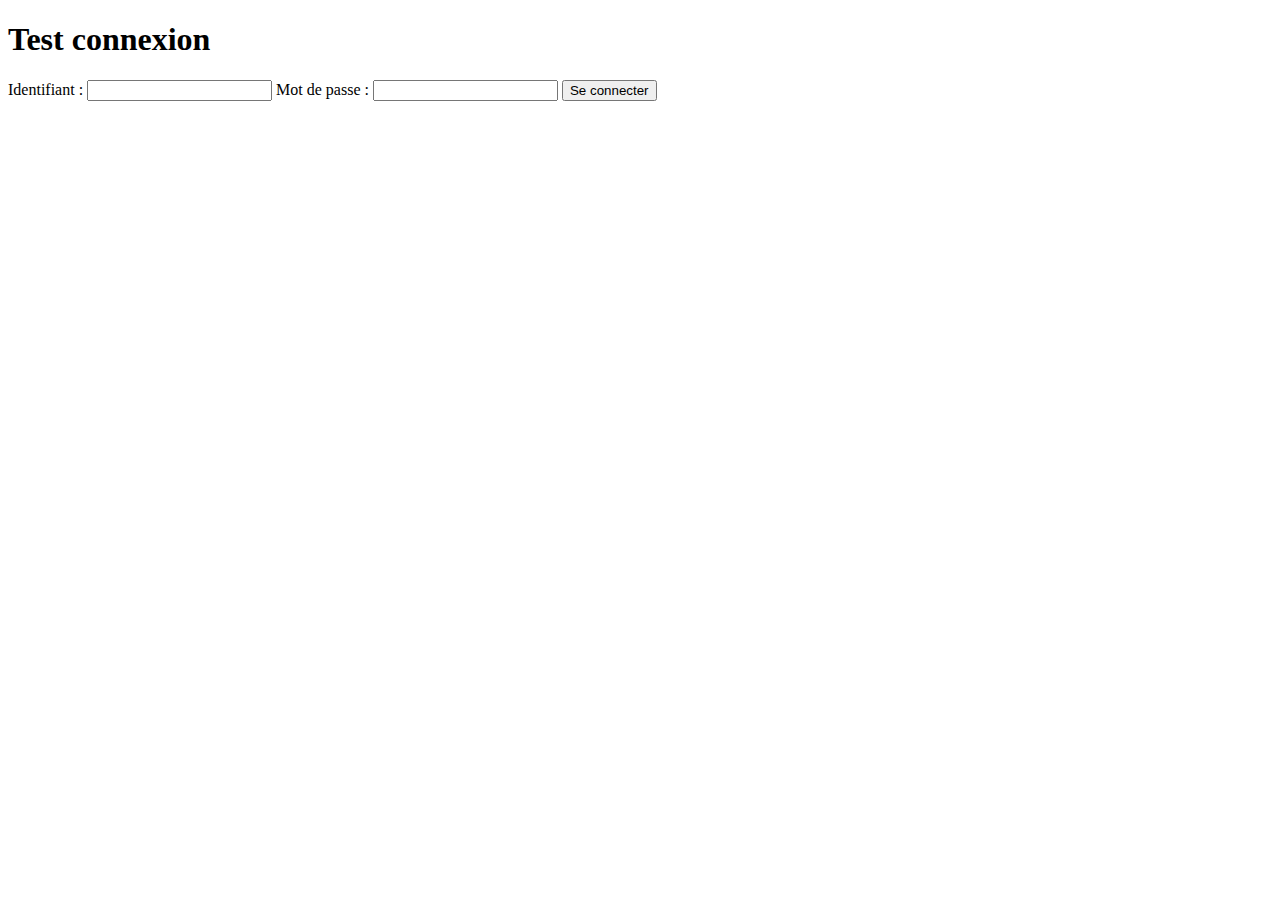
<file: test-login.html>
<!DOCTYPE html>
<html lang="fr">
<head>
    <meta charset="UTF-8">
    <title>Test Login</title>
</head>

<body>

<h1>Test connexion</h1>

<form id="form">
    <label for="login">Identifiant :</label>
    <input type="text" id="login" required>

    <label for="password">Mot de passe :</label>
    <input type="password" id="password" required>

    <button type="submit">Se connecter</button>
</form>

<script>
    document.getElementById("form").addEventListener("submit", function(e) {
        e.preventDefault(); // Empêche le rechargement

        const login = document.getElementById("login").value;
        const mdp = document.getElementById("password").value;

        console.log("login =", login);
        console.log("mdp =", mdp);

        if (login === "admin" && mdp === "1234") {
            alert("Identifiants corrects");
            localStorage.setItem("isLogged", "true");
            window.location.href = "dashboard.html";
        } else {
            alert("Identifiants incorrects");
        }
    });
</script>

</body>
</html>
</file>
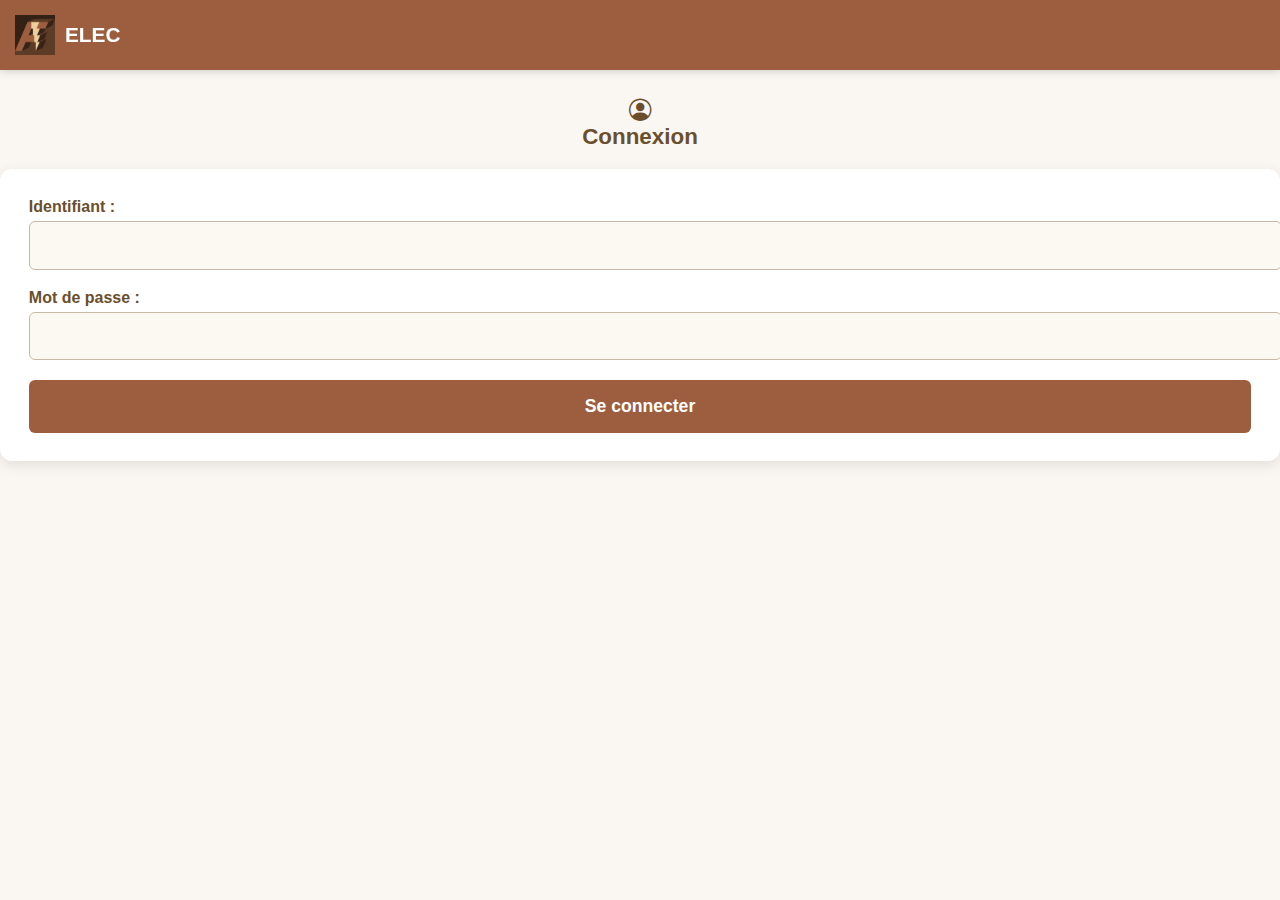
<file: appMobil/dashboardAppliMobil.html>
<!DOCTYPE html>
<html lang="fr">
<head>
    <meta charset="UTF-8">
    <title>Tableau de bord - AF.ELEC</title>

    <meta name="viewport" content="width=device-width, initial-scale=1.0">

    <!-- Style mobile -->
    <link rel="stylesheet" href="styleAppliMobil.css">

    <!-- Icônes Bootstrap -->
    <link rel="stylesheet" href="https://cdn.jsdelivr.net/npm/bootstrap-icons@1.11.1/font/bootstrap-icons.css">

    <!-- Favicon -->
    <link rel="icon" href="logo.png">
<style>

/* ============================= */
/* DASHBOARD — CONTENEUR GLOBAL */
/* ============================= */

.dashboard-grid {
    width: 100%;
    display: flex;
    flex-direction: column;
    gap: 1.3rem;
    margin-top: 1.5rem;
    align-items: center;
    box-sizing: border-box;
}

/* ============================= */
/* CARTES STATISTIQUES — MAXI LARGEUR */
/* ============================= */

.dashboard-card {
    width: 100%;               /* pleine largeur */
    max-width: 500px;          /* limite visuelle élégante */
    background-color: #ffffff;
    border: 1px solid #e0d6c8;
    border-radius: 14px;

    padding: 1.4rem 1.6rem;
    box-shadow: 0 3px 8px rgba(0,0,0,0.10);

    display: flex;
    justify-content: space-between;
    align-items: center;

    transition: transform 0.2s ease, box-shadow 0.2s ease;
    box-sizing: border-box;
}

.dashboard-card:hover {
    transform: translateY(-3px);
    box-shadow: 0 5px 12px rgba(0,0,0,0.15);
}

.card-left {
    display: flex;
    flex-direction: column;
}

.card-label {
    font-size: 1.1rem;
    color: var(--texte-principal);
    margin: 0;
}

.card-value {
    font-size: 2rem;
    font-weight: bold;
    color: #3b2f2f;
    margin-top: 0.2rem;
}

.card-icon {
    background-color: var(--beige-fond);
    width: 52px;
    height: 52px;
    border-radius: 50%;

    display: flex;
    align-items: center;
    justify-content: center;

    color: var(--texte-principal);
    font-size: 1.7rem;
    text-decoration: none;

    transition: background-color 0.3s ease;
}

.card-icon:hover {
    background-color: #e8dfd2;
}

/* ============================= */
/* ÉTAT DU STOCK — MAXI LARGEUR */
/* ============================= */

.stock-status-mobile {
    width: 100%;
    max-width: 500px;
    background-color: #ffffff;
    border: 1px solid #e0d6c8;
    border-radius: 14px;

    padding: 1.4rem;
    box-shadow: 0 3px 8px rgba(0,0,0,0.10);

    display: flex;
    flex-direction: column;
    gap: 1.3rem;
    box-sizing: border-box;
}

.stock-step {
    display: flex;
    align-items: center;
    gap: 1.2rem;
}

.circle {
    width: 48px;
    height: 48px;
    background-color: var(--beige-fond);
    color: var(--texte-principal);

    font-weight: bold;
    font-size: 1.3rem;

    border-radius: 50%;
    display: flex;
    align-items: center;
    justify-content: center;

    box-shadow: 0 2px 4px rgba(0,0,0,0.1);
}

.label-block {
    display: flex;
    flex-direction: column;
}

.label {
    font-size: 1.1rem;
    color: #3b2f2f;
}

.value {
    font-size: 1.4rem;
    font-weight: bold;
    color: var(--texte-principal);
}

.condition {
    font-size: 0.9rem;
    color: var(--texte-principal);
}

/* ============================= */
/* BLOCS LISTES — MAXI LARGEUR */
/* ============================= */

.mobile-box {
    width: 100%;
    max-width: 500px;
    background-color: #ffffff;
    border: 1px solid #e0d6c8;
    border-radius: 14px;

    padding: 1.4rem;
    box-shadow: 0 3px 8px rgba(0,0,0,0.10);
    box-sizing: border-box;
}

.mobile-box h3 {
    margin: 0 0 1rem;
    color: var(--texte-principal);
    font-size: 1.3rem;
}

/* Liste scrollable */
.product-list {
    max-height: 200px;
    overflow-y: auto;
    padding-right: 0.5rem;
}

.product-list::-webkit-scrollbar {
    width: 6px;
}

.product-list::-webkit-scrollbar-thumb {
    background-color: #c8b8a6;
    border-radius: 4px;
}

/* Items */
.product-item {
    background-color: var(--beige-fond);
    padding: 1rem;
    border-radius: 10px;

    box-shadow: 0 2px 6px rgba(0,0,0,0.08);

    display: flex;
    flex-direction: column;
    gap: 0.3rem;

    transition: transform 0.2s ease, box-shadow 0.2s ease;
}

.product-item:hover {
    transform: translateX(4px);
    box-shadow: 0 4px 10px rgba(0,0,0,0.12);
}

.product-info h4 {
    margin: 0;
    color: var(--texte-principal);
    font-size: 1rem;
}

.product-info p {
    margin: 0.2rem 0;
    font-size: 0.9rem;
    color: #555;
}


</style>
</head>

<body>

<!-- HEADER MOBILE -->
<header class="topbar">
    <div class="topbar-content">
        <img src="logo.png" alt="Logo">
        <span>ELEC</span>
    </div>

    <!-- Icône menu -->
    <div class="menu-btn" id="openMenu">
        <i class="bi bi-list"></i>
    </div>
</header>

<!-- MENU DÉPLIANT -->
<div class="side-menu" id="sideMenu">

    <div class="menu-header">
        <span>Menu</span>
        <i class="bi bi-x-lg" id="closeMenu"></i>
    </div>

    <nav class="menu-links">
        <a href="dashboardAppliMobil.html"><i class="bi bi-speedometer2"></i> Tableau de bord</a>
        <a href="stockAppliMobil.html"><i class="bi bi-box-seam"></i> Stock</a>
        <a href="categorieAppliMobil.html"><i class="bi bi-tags-fill"></i> Catégories</a>
        <a href="restockAppliMobil.html"><i class="bi bi-arrow-repeat"></i> Restock</a>
        <a href="#" onclick="logout()"><i class="bi bi-power"></i> Déconnexion</a>
    </nav>

</div>


<section class="container">

    <h1>Tableau de bord</h1>

    <div class="dashboard-grid">

        <!-- Produits en stock -->
        <div class="dashboard-card">
            <div class="card-left">
                <p class="card-label">Produits en stock</p>
                <p class="card-value" id="produits-stock">0</p>
            </div>
            <a href="stockAppliMobil.html" class="card-icon">
                <i class="bi bi-box-seam"></i>
            </a>
        </div>

        <!-- Nombre de catégories -->
        <div class="dashboard-card">
            <div class="card-left">
                <p class="card-label">Nombre de catégories</p>
                <p class="card-value" id="nombre-categories">0</p>
            </div>
            <a href="categorieAppliMobil.html" class="card-icon">
                <i class="bi bi-tags"></i>
            </a>
        </div>

 <!-- Total transactions -->
        <div class="dashboard-card">
            <div class="card-left">
                <p class="card-label">Total des transactions</p>
                <p class="card-value" id="total-transactions">0</p>
            </div>
            <a href="restockAppliMobil.html" class="card-icon">
                <i class="bi bi-arrow-repeat"></i>
            </a>
        </div>

        <!-- État du stock -->
        <div class="stock-status-mobile">

            <div class="stock-step">
                <div class="circle">1</div>
                <div class="label-block">
                    <span class="label">Stock normal</span>
                    <span class="value" id="nb-stock-normal">0</span>
                    <span class="condition">≥ 5</span>
                </div>
            </div>

            <div class="stock-step">
                <div class="circle">2</div>
                <div class="label-block">
                    <span class="label">Stock faible</span>
                    <span class="value" id="nb-stock-faible">0</span>
                    <span class="condition">≤ 2</span>
                </div>
            </div>

            <div class="stock-step">
                <div class="circle">3</div>
                <div class="label-block">
                    <span class="label">Rupture</span>
                    <span class="value" id="nb-stock-rupture">0</span>
                    <span class="condition">= 0</span>
                </div>
            </div>

        </div>



        <!-- Dernière ajout -->
        <div class="mobile-box">
            <h3>Dernière ajout au stock</h3>
            <div id="derniere-ajout" class="product-list"></div>
        </div>

        <!-- Produits critiques -->
        <div class="mobile-box">
            <h3>Produits critiques</h3>
            <div id="produits-critiques" class="product-list"></div>
        </div>

    </div>

</section>

<!-- FOOTER MOBILE -->
<footer>
    <div class="footer-nav">
        <a href="dashboardAppliMobil.html"><i class="bi bi-speedometer2"></i></a>
        <a href="stockAppliMobil.html"><i class="bi bi-box-seam"></i></a>
        <a href="categorieAppliMobil.html"><i class="bi bi-tags-fill"></i></a>
        <a href="restockAppliMobil.html"><i class="bi bi-arrow-repeat"></i></a>
        <a href="#" onclick="logout()"><i class="bi bi-power"></i></a>
    </div>
</footer>

<script>
    /* Sécurité */
    if (localStorage.getItem("isLogged") !== "true") {
        window.location.href = "indexAppliMobil.html";
    }

    function logout() {
        alert("Vous êtes déconnecté");
        localStorage.removeItem("isLogged");
        window.location.href = "indexAppliMobil.html";
    }

    /* Données */
    let data = JSON.parse(localStorage.getItem("af_elec_data")) || { stock: [], categories: [], transactions: [] };

    /* Calculs */
    document.getElementById("produits-stock").textContent = data.stock.length;
    document.getElementById("nombre-categories").textContent = new Set(data.stock.map(p => p.categorie)).size;
    document.getElementById("total-transactions").textContent = data.transactions.length;

    document.getElementById("nb-stock-normal").textContent = data.stock.filter(p => p.qte >= 5).length;
    document.getElementById("nb-stock-faible").textContent = data.stock.filter(p => p.qte > 0 && p.qte <= 2).length;
    document.getElementById("nb-stock-rupture").textContent = data.stock.filter(p => p.qte === 0).length;

    /* Produits critiques */
    const critiques = data.stock.filter(p => p.qte <= 2);
    const critiquesContainer = document.getElementById("produits-critiques");
    critiquesContainer.innerHTML = critiques.map(p => `
        <div class="product-item">
            <div class="product-info">
                <h4>${p.nom}</h4>
                <p>Quantité : ${p.qte}</p>
            </div>
        </div>
    `).join("");

    /* Derniers ajouts */
    const last10 = [...data.transactions].slice(-10).reverse();
    const ajoutContainer = document.getElementById("derniere-ajout");
    ajoutContainer.innerHTML = last10.length
        ? last10.map(t => `
            <div class="product-item">
                <div class="product-info">
                    <h4>${t.produit}</h4>
                    <p>Catégorie : ${t.categorie}</p>
                    <p>Ajout : +${t.quantite}</p>
                    <p>Date : ${t.date}</p>
                </div>
            </div>
        `).join("")
        : "<p>Aucune transaction enregistrée.</p>";

/* Header et menu dépliant */
    const openMenu = document.getElementById("openMenu");
    const closeMenu = document.getElementById("closeMenu");
    const sideMenu = document.getElementById("sideMenu");

    openMenu.addEventListener("click", () => {
        sideMenu.classList.add("open");
    });

    closeMenu.addEventListener("click", () => {
        sideMenu.classList.remove("open");
    });

</script>

</body>
</html>
</file>
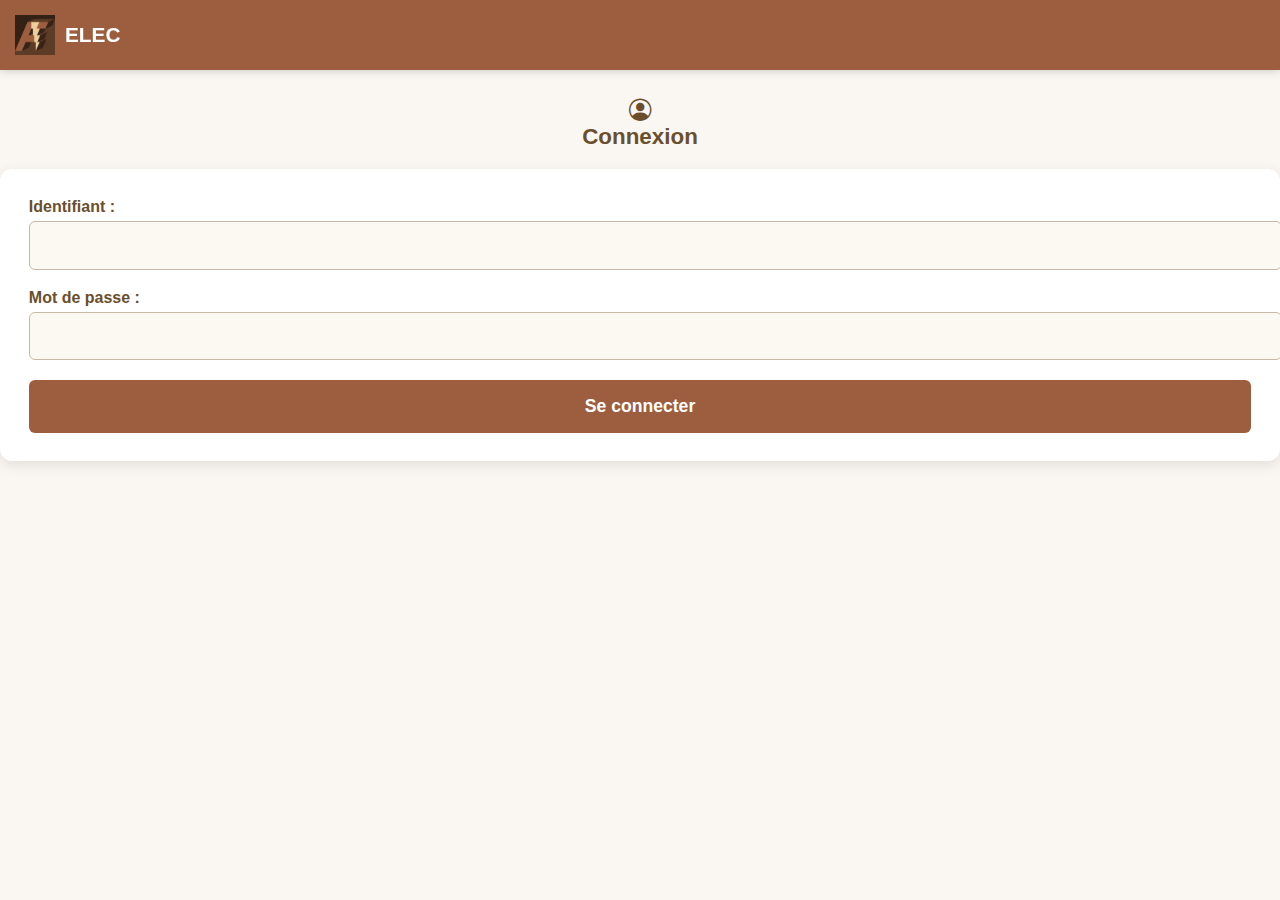
<file: appMobil/indexAppliMobil.html>
<!DOCTYPE html>
<html lang="fr">
<head>
    <meta charset="UTF-8">
    <title>Connexion - AF.ELEC</title>

    <meta name="viewport" content="width=device-width, initial-scale=1.0">

    <link rel="stylesheet" href="https://cdn.jsdelivr.net/npm/bootstrap-icons@1.11.1/font/bootstrap-icons.css">
    <link rel="icon" href="logo.png">

    <!-- Ton style mobile -->
    <link rel="stylesheet" href="styleAppliMobil.css">
</head>

<body>

    <!-- BANDEAU -->
    <header class="topbar">
        <div class="topbar-content">
            <img src="logo.png" alt="Logo">
            <span>ELEC</span>
        </div>
    </header>

    <!-- TITRE -->
    <h1>
        <i class="bi bi-person-circle"></i><br>
        Connexion
    </h1>

    <!-- FORMULAIRE -->
    <form id="form">
        <label for="login">Identifiant :</label>
        <input type="text" id="login" required>

        <label for="password">Mot de passe :</label>
        <input type="password" id="password" required>

        <button type="submit">Se connecter</button>
    </form>

    <footer><br></footer>

<script>
    document.getElementById("form").addEventListener("submit", function(e) {
        e.preventDefault();

        const login = document.getElementById("login").value;
        const mdp = document.getElementById("password").value;

        if (login === "admin" && mdp === "1234") {
            localStorage.setItem("isLogged", "true");
            window.location.href = "dashboardAppliMobil.html";
        } else {
            alert("Identifiants incorrects");
        }
    });
</script>

</body>
</html>
</file>
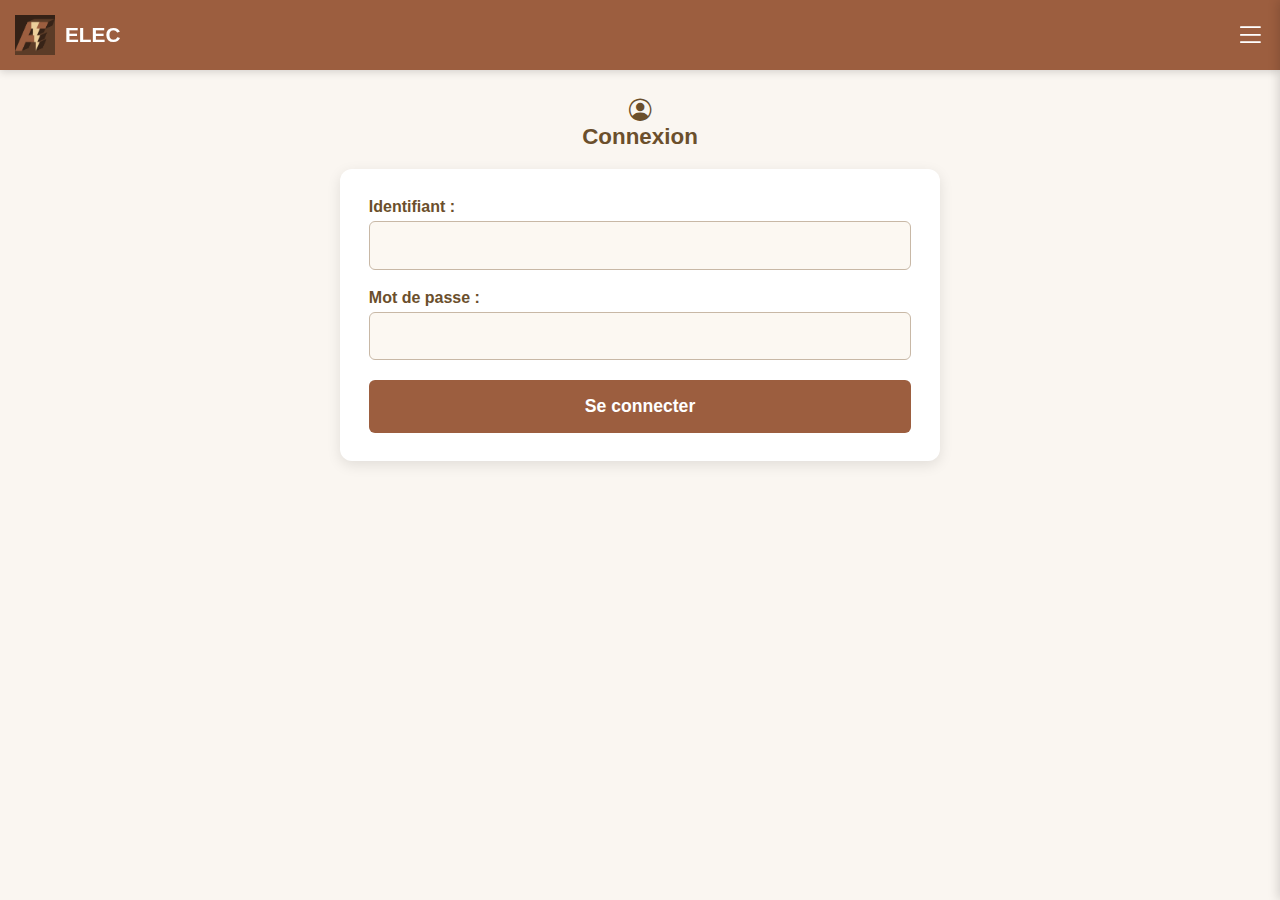
<file: appMobil/IndexFINALmobile.html>
<!DOCTYPE html>
<html lang="fr">
<head>
    <meta charset="UTF-8">
    <title>AF.ELEC - Application</title>
    <meta name="viewport" content="width=device-width, initial-scale=1.0">

    <!-- Icônes Bootstrap -->
    <link rel="stylesheet" href="https://cdn.jsdelivr.net/npm/bootstrap-icons@1.11.1/font/bootstrap-icons.css">
    <!-- Favicon -->
    <link rel="icon" href="logo.png">

    <style>
        /* ------------------------------
           PALETTE
        ------------------------------ */
        :root {
            --beige-clair: #faf6f1;
            --beige-fond: #fcf8f2;
            --marron-fonce: #9C5E3F;
            --marron-hover: #6b4f2c;
            --texte-principal: #6b4f2c;
        }

        /* ------------------------------
           GLOBAL
        ------------------------------ */
        * {
            box-sizing: border-box;
        }

        body {
            margin: 0;
            padding: 0;
            font-family: 'Segoe UI', sans-serif;
            background-color: var(--beige-clair);
            color: var(--texte-principal);
            padding-top: 90px; /* espace sous le bandeau */
            min-height: 100vh;
        }

        h1 {
            text-align: center;
            margin: 0.5rem 0 1.2rem;
            font-size: 1.4rem;
        }

        .hidden {
            display: none !important;
        }

        /* ------------------------------
           CONTAINER GLOBAL
        ------------------------------ */
        .container {
            width: 90%;
            max-width: 600px;
            margin: 0 auto;
        }

        /* ------------------------------
           FORMULAIRE GLOBAL
        ------------------------------ */
        form {
            width: 100%;
            background-color: #ffffff;
            padding: 1.8rem;
            border-radius: 12px;
            box-shadow: 0 4px 14px rgba(0,0,0,0.1);
        }

        form label {
            font-weight: 600;
            margin-bottom: 0.3rem;
            display: block;
        }

        form input {
            width: 100%;
            padding: 0.9rem;
            margin-bottom: 1.2rem;
            border: 1px solid #c8b8a6;
            border-radius: 6px;
            background-color: var(--beige-fond);
            font-size: 1rem;
            color: var(--texte-principal);
        }

        form input:focus {
            outline: none;
            border-color: var(--marron-fonce);
            box-shadow: 0 0 4px rgba(156,94,63,0.4);
        }

        form button {
            width: 100%;
            padding: 1rem;
            background-color: var(--marron-fonce);
            color: white;
            border: none;
            border-radius: 6px;
            font-size: 1.1rem;
            font-weight: 600;
            cursor: pointer;
        }

        form button:hover {
            background-color: var(--marron-hover);
        }

        /* ------------------------------
           HEADER MOBILE
        ------------------------------ */
        .topbar {
            width: 100%;
            height: 70px;
            background-color: var(--marron-fonce);
            display: flex;
            justify-content: left;
            align-items: center;
            box-shadow: 0 2px 8px rgba(0,0,0,0.15);
            position: fixed;
            top: 0;
            left: 0;
            z-index: 10;
        }

        .topbar-content {
            display: flex;
            align-items: center;
            gap: 10px;
            margin-left: 15px;
        }

        .topbar-content img {
            width: 40px;
        }

        .topbar-content span {
            color: white;
            font-size: 1.3rem;
            font-weight: 600;
        }

        /* ------------------------------
           MENU DÉPLIANT MOBILE
        ------------------------------ */
        .menu-btn {
            position: absolute;
            right: 15px;
            top: 18px;
            font-size: 1.9rem;
            color: white;
            cursor: pointer;
        }

        .side-menu {
            position: fixed;
            top: 0;
            right: -260px;
            width: 260px;
            height: 100vh;
            background-color: var(--beige-clair);
            box-shadow: -2px 0 10px rgba(0,0,0,0.15);
            display: flex;
            flex-direction: column;
            transition: right 0.3s ease;
            z-index: 9999;
        }

        .side-menu.open {
            right: 0;
        }

        .menu-header {
            background-color: var(--marron-fonce);
            color: white;
            padding: 1.2rem;
            display: flex;
            justify-content: space-between;
            align-items: center;
            font-size: 1.3rem;
            font-weight: 600;
        }

        .menu-header i {
            font-size: 1.4rem;
            cursor: pointer;
        }

        .menu-links {
            display: flex;
            flex-direction: column;
            padding: 1rem;
            gap: 1rem;
        }

        .menu-links a {
            text-decoration: none;
            color: var(--texte-principal);
            font-size: 1.1rem;
            font-weight: 500;
            display: flex;
            align-items: center;
            gap: 10px;
            padding: 0.8rem 1rem;
            border-radius: 8px;
            transition: background-color 0.2s ease;
        }

        .menu-links a:hover {
            background-color: var(--beige-fond);
        }

        /* ------------------------------
           FOOTER MOBILE
        ------------------------------ */
        footer {
            width: 100%;
            padding: 1rem 0;
            margin-top: 2rem;
        }

        .footer-nav {
            width: 100%;
            display: flex;
            justify-content: space-around;
            padding: 0.8rem 0;
            background-color: var(--marron-fonce);
        }

        .footer-nav a {
            color: white;
            font-size: 1.6rem;
            text-decoration: none;
        }

        /* ============================= */
        /* DASHBOARD — CONTENEUR GLOBAL */
        /* ============================= */

        .dashboard-grid {
            width: 100%;
            display: flex;
            flex-direction: column;
            gap: 1.3rem;
            margin-top: 1.5rem;
            align-items: center;
        }

        /* ============================= */
        /* CARTES STATISTIQUES           */
        /* ============================= */

        .dashboard-card {
            width: 100%;
            max-width: 500px;
            background-color: #ffffff;
            border: 1px solid #e0d6c8;
            border-radius: 14px;
            padding: 1.4rem 1.6rem;
            box-shadow: 0 3px 8px rgba(0,0,0,0.10);
            display: flex;
            justify-content: space-between;
            align-items: center;
            transition: transform 0.2s ease, box-shadow 0.2s ease;
        }

        .dashboard-card:hover {
            transform: translateY(-3px);
            box-shadow: 0 5px 12px rgba(0,0,0,0.15);
        }

        .card-left {
            display: flex;
            flex-direction: column;
        }

        .card-label {
            font-size: 1.1rem;
            color: var(--texte-principal);
            margin: 0;
        }

        .card-value {
            font-size: 2rem;
            font-weight: bold;
            color: #3b2f2f;
            margin-top: 0.2rem;
        }

        .card-icon {
            background-color: var(--beige-fond);
            width: 52px;
            height: 52px;
            border-radius: 50%;
            display: flex;
            align-items: center;
            justify-content: center;
            color: var(--texte-principal);
            font-size: 1.7rem;
            text-decoration: none;
            transition: background-color 0.3s ease;
        }

        .card-icon:hover {
            background-color: #e8dfd2;
        }

        /* ============================= */
        /* ÉTAT DU STOCK                 */
        /* ============================= */

        .stock-status-mobile {
            width: 100%;
            max-width: 500px;
            background-color: #ffffff;
            border: 1px solid #e0d6c8;
            border-radius: 14px;
            padding: 1.4rem;
            box-shadow: 0 3px 8px rgba(0,0,0,0.10);
            display: flex;
            flex-direction: column;
            gap: 1.3rem;
        }

        .stock-step {
            display: flex;
            align-items: center;
            gap: 1.2rem;
        }

        .circle {
            width: 48px;
            height: 48px;
            background-color: var(--beige-fond);
            color: var(--texte-principal);
            font-weight: bold;
            font-size: 1.3rem;
            border-radius: 50%;
            display: flex;
            align-items: center;
            justify-content: center;
            box-shadow: 0 2px 4px rgba(0,0,0,0.1);
        }

        .label-block {
            display: flex;
            flex-direction: column;
        }

        .label {
            font-size: 1.1rem;
            color: #3b2f2f;
        }

        .value {
            font-size: 1.4rem;
            font-weight: bold;
            color: var(--texte-principal);
        }

        .condition {
            font-size: 0.9rem;
            color: var(--texte-principal);
        }

        /* ============================= */
        /* BLOCS LISTES                  */
        /* ============================= */

        .mobile-box {
            width: 100%;
            max-width: 500px;
            background-color: #ffffff;
            border: 1px solid #e0d6c8;
            border-radius: 14px;
            padding: 1.4rem;
            box-shadow: 0 3px 8px rgba(0,0,0,0.10);
        }

        .mobile-box h3 {
            margin: 0 0 1rem;
            color: var(--texte-principal);
            font-size: 1.3rem;
        }

        .product-list {
            max-height: 200px;
            overflow-y: auto;
            padding-right: 0.5rem;
        }

        .product-list::-webkit-scrollbar {
            width: 6px;
        }

        .product-list::-webkit-scrollbar-thumb {
            background-color: #c8b8a6;
            border-radius: 4px;
        }

        .product-item {
            background-color: var(--beige-fond);
            padding: 1rem;
            border-radius: 10px;
            box-shadow: 0 2px 6px rgba(0,0,0,0.08);
            display: flex;
            flex-direction: column;
            gap: 0.3rem;
            transition: transform 0.2s ease, box-shadow 0.2s ease;
        }

        .product-item:hover {
            transform: translateX(4px);
            box-shadow: 0 4px 10px rgba(0,0,0,0.12);
        }

        .product-info h4 {
            margin: 0;
            color: var(--texte-principal);
            font-size: 1rem;
        }

        .product-info p {
            margin: 0.2rem 0;
            font-size: 0.9rem;
            color: #555;
        }

        /* ------------------------------
           LISTE DES CATÉGORIES
        ------------------------------ */

        .stock-header {
            display: flex;
            justify-content: space-between;
            align-items: center;
            margin-top: 2rem;
        }

        .categories-list {
            list-style: none;
            padding: 0;
            margin: 0;
        }

        .categorie-item {
            background-color: #ffffff;
            padding: 15px 20px;
            margin-bottom: 12px;
            border-radius: 10px;
            border: 1px solid #e0d6c8;
            cursor: pointer;
            transition: background-color 0.3s ease, transform 0.2s ease;
            box-shadow: 0 2px 8px rgba(0,0,0,0.1);
        }

        .categorie-item:hover {
            background-color: #f5efe6;
            transform: translateX(4px);
        }

        .cat-desc {
            margin: 5px 0 0;
            font-size: 14px;
            color: #6b4f2c;
        }

        /* ------------------------------
           BOUTON FLOTTANT AJOUTER
        ------------------------------ */

        .floating-add-btn {
            position: fixed;
            bottom: 25px;
            right: 25px;
            background-color: #9C5E3F;
            color: white;
            width: 60px;
            height: 60px;
            border-radius: 50%;
            display: flex;
            justify-content: center;
            align-items: center;
            font-size: 2rem;
            text-decoration: none;
            border: none;
            cursor: pointer;
            box-shadow: 0 4px 12px rgba(0,0,0,0.25);
            transition: background-color 0.3s ease, transform 0.2s ease;
            z-index: 3000;
        }

        .floating-add-btn:hover {
            background-color: #6b4f2c;
            transform: scale(1.1);
        }

        /* ------------------------------
           POPUP GÉNÉRIQUE
        ------------------------------ */

        .popup-overlay {
            position: fixed;
            top: 0;
            left: 0;
            width: 100%;
            height: 100%;
            background: rgba(0,0,0,0.5);
            backdrop-filter: blur(3px);
            display: none;
            justify-content: center;
            align-items: center;
            z-index: 5000;
        }

        .popup-box {
            background: #fcf8f2;
            padding: 2rem;
            border-radius: 12px;
            width: 350px;
            max-width: 90%;
            box-shadow: 0 4px 12px rgba(0, 0, 0, 0.3);
            position: relative;
        }

        .popup-box h2 {
            margin-top: 0;
            color: #6b4f2c;
        }

        .close-btn {
            position: absolute;
            top: 10px;
            right: 15px;
            font-size: 1.8rem;
            cursor: pointer;
            color: #6b4f2c;
            transition: 0.2s;
        }

        .close-btn:hover {
            color: #9C5E3F;
        }

        .popup-box input,
        .popup-box textarea,
        .popup-box select {
            width: 100%;
            padding: 0.8rem;
            margin-bottom: 1rem;
            border: 1px solid #c8b8a6;
            border-radius: 6px;
            background-color: white;
            font-size: 1rem;
            color: #6b4f2c;
            transition: border-color 0.2s ease, box-shadow 0.2s ease;
        }

        .popup-box textarea {
            resize: none;
            height: 80px;
        }

        .popup-box input:hover,
        .popup-box textarea:hover,
        .popup-box select:hover {
            border-color: #9C5E3F;
        }

        .popup-box input:focus,
        .popup-box textarea:focus,
        .popup-box select:focus {
            outline: none;
            border-color: #9C5E3F;
            box-shadow: 0 0 4px rgba(156, 94, 63, 0.4);
        }

        .popup-submit,
        .delete-btn-popup,
        .edit-btn-popup {
            width: 100%;
            padding: 0.8rem;
            background-color: #9C5E3F;
            color: white;
            border: none;
            border-radius: 6px;
            cursor: pointer;
            font-weight: bold;
            font-size: 1.3rem;
            display: flex;
            justify-content: center;
            align-items: center;
            transition: background-color 0.3s ease, transform 0.2s ease;
        }

        .popup-submit:hover,
        .delete-btn-popup:hover,
        .edit-btn-popup:hover {
            background-color: #6b4f2c;
            transform: scale(1.05);
        }

        .popup-submit i,
        .delete-btn-popup i,
        .edit-btn-popup i {
            font-size: 1.6rem;
        }

        #btn-modif-zone {
            display: none;
            margin-top: 1rem;
            gap: 1rem;
        }

        .small-btn {
            flex: 1;
            padding: 0.6rem;
            font-size: 1.1rem;
        }

        .small-btn i {
            font-size: 1.4rem;
        }

        /* ============================= */
        /* MESSAGE "Aucun produit trouvé" */
        /* ============================= */

        .no-results {
            display: none;
            margin-top: 2rem;
            text-align: center;
            color: #777;
            line-height: 1.4;
        }

        .no-results i {
            font-size: 50px;
            color: var(--marron-fonce);
            margin-bottom: 5px;
            display: inline-block;
        }

        /* ============================= */
        /* BARRE DE RECHERCHE — MOBILE   */
        /* ============================= */

        .search-bar-mobile {
            width: 100%;
            max-width: 500px;
            display: flex;
            gap: 0.6rem;
            margin-bottom: 1.5rem;
            justify-content: center;
        }

        .search-bar-mobile input {
            flex: 1;
            padding: 0.9rem;
            border: 1px solid #c8b8a6;
            border-radius: 8px;
            background-color: #ffffff;
            font-size: 1rem;
            color: var(--texte-principal);
        }

        .search-btn {
            background-color: var(--marron-fonce);
            border: none;
            padding: 0.8rem 1rem;
            border-radius: 8px;
            cursor: pointer;
            color: white;
            font-size: 1.3rem;
            display: flex;
            align-items: center;
            justify-content: center;
            transition: background-color 0.3s ease, transform 0.2s ease;
        }

        .search-btn:hover {
            background-color: var(--marron-hover);
            transform: scale(1.05);
        }

        /* ============================= */
        /* LISTE MOBILE DU STOCK         */
        /* ============================= */

        .stock-list-mobile {
            width: 100%;
            max-width: 500px;
            display: flex;
            flex-direction: column;
            gap: 1rem;
        }

        .stock-item {
            background-color: #ffffff;
            border: 1px solid #e0d6c8;
            border-radius: 12px;
            padding: 1.2rem;
            box-shadow: 0 2px 6px rgba(0,0,0,0.08);
            display: flex;
            justify-content: space-between;
            align-items: flex-start;
            gap: 1rem;
            transition: transform 0.2s ease, box-shadow 0.2s ease;
        }

        .stock-item:hover {
            transform: translateX(4px);
            box-shadow: 0 4px 10px rgba(0,0,0,0.12);
        }

        .stock-info h3 {
            margin: 0;
            font-size: 1.2rem;
            color: var(--texte-principal);
        }

        .stock-info p {
            margin: 0.2rem 0;
            font-size: 0.95rem;
            color: #555;
        }

        .stock-actions {
            display: flex;
            flex-direction: column;
            gap: 0.6rem;
        }

        .edit-btn,
        .delete-btn {
            background-color: var(--marron-fonce);
            border: none;
            padding: 0.6rem 0.8rem;
            border-radius: 8px;
            cursor: pointer;
            color: white;
            font-size: 1.2rem;
            transition: background-color 0.3s ease;
        }

        .edit-btn:hover,
        .delete-btn:hover {
            background-color: var(--marron-hover);
        }
    </style>
</head>
<body>

<!-- HEADER GLOBAL -->
<header class="topbar">
    <div class="topbar-content">
        <img src="logo.png" alt="Logo">
        <span>ELEC</span>
    </div>
    <div class="menu-btn" id="openMenu">
        <i class="bi bi-list"></i>
    </div>
</header>

<!-- MENU DÉPLIANT GLOBAL -->
<div class="side-menu" id="sideMenu">
    <div class="menu-header">
        <span>Menu</span>
        <i class="bi bi-x-lg" id="closeMenu"></i>
    </div>
    <nav class="menu-links">
        <a href="#" onclick="showSection('dashboard'); closeSideMenu();"><i class="bi bi-speedometer2"></i> Tableau de bord</a>
        <a href="#" onclick="showSection('stock'); closeSideMenu();"><i class="bi bi-box-seam"></i> Stock</a>
        <a href="#" onclick="showSection('categories'); closeSideMenu();"><i class="bi bi-tags-fill"></i> Catégories</a>
        <a href="#" onclick="logout(); closeSideMenu();"><i class="bi bi-power"></i> Déconnexion</a>
    </nav>
</div>

<!-- SECTION CONNEXION -->
<section id="connexion-section" class="container">
    <h1>
        <i class="bi bi-person-circle"></i><br>
        Connexion
    </h1>

    <form id="form-login">
        <label for="login">Identifiant :</label>
        <input type="text" id="login" required>

        <label for="password">Mot de passe :</label>
        <input type="password" id="password" required>

        <button type="submit">Se connecter</button>
    </form>
</section>

<!-- SECTION DASHBOARD -->
<section id="dashboard-section" class="container hidden">
    <h1>Tableau de bord</h1>

    <div class="dashboard-grid">
        <div class="dashboard-card">
            <div class="card-left">
                <p class="card-label">Produits en stock</p>
                <p class="card-value" id="produits-stock">0</p>
            </div>
            <a href="#" class="card-icon" onclick="showSection('stock')">
                <i class="bi bi-box-seam"></i>
            </a>
        </div>

        <div class="dashboard-card">
            <div class="card-left">
                <p class="card-label">Nombre de catégories</p>
                <p class="card-value" id="nombre-categories">0</p>
            </div>
            <a href="#" class="card-icon" onclick="showSection('categories')">
                <i class="bi bi-tags"></i>
            </a>
        </div>

        <div class="dashboard-card">
            <div class="card-left">
                <p class="card-label">Total des transactions</p>
                <p class="card-value" id="total-transactions">0</p>
            </div>
            <a href="#" class="card-icon">
                <i class="bi bi-arrow-repeat"></i>
            </a>
        </div>

        <div class="stock-status-mobile">
            <div class="stock-step">
                <div class="circle">1</div>
                <div class="label-block">
                    <span class="label">Stock normal</span>
                    <span class="value" id="nb-stock-normal">0</span>
                    <span class="condition">≥ 5</span>
                </div>
            </div>

            <div class="stock-step">
                <div class="circle">2</div>
                <div class="label-block">
                    <span class="label">Stock faible</span>
                    <span class="value" id="nb-stock-faible">0</span>
                    <span class="condition">≤ 2</span>
                </div>
            </div>

            <div class="stock-step">
                <div class="circle">3</div>
                <div class="label-block">
                    <span class="label">Rupture</span>
                    <span class="value" id="nb-stock-rupture">0</span>
                    <span class="condition">= 0</span>
                </div>
            </div>
        </div>

        <div class="mobile-box">
            <h3>Dernière ajout au stock</h3>
            <div id="derniere-ajout" class="product-list"></div>
        </div>

        <div class="mobile-box">
            <h3>Produits critiques</h3>
            <div id="produits-critiques" class="product-list"></div>
        </div>
    </div>
</section>

<!-- SECTION STOCK -->
<section id="stock-section" class="container hidden">
    <h1>Gestion du stock</h1>

    <div class="search-bar-mobile">
        <input type="text" id="search" placeholder="Rechercher un produit...">
        <button class="search-btn"><i class="bi bi-search"></i></button>
    </div>

    <div id="stock-list" class="stock-list-mobile"></div>

    <p id="no-results-stock" class="no-results">
        <i class="bi bi-search"></i><br>
        Aucun produit trouvé.
    </p>

    <a href="#" onclick="ouvrirPopup('ajout')" class="floating-add-btn" id="stock-add-btn">
        <i class="bi bi-plus"></i>
    </a>

    <div id="popup" class="popup-overlay">
        <div class="popup-box">
            <span class="close-btn" onclick="fermerPopup()">&times;</span>
            <h2 id="popup-title">Ajouter / Modifier un produit</h2>

            <form id="popup-form">
                <label>Nom :</label>
                <input type="text" id="popup-nom" required>

                <label>Catégorie :</label>
                <select id="popup-categorie" required></select>

                <label>Quantité :</label>
                <input type="number" id="popup-qte" required>

                <button type="submit" class="popup-submit">
                    <i class="bi bi-check-lg"></i>
                </button>
            </form>
        </div>
    </div>
</section>

<!-- SECTION CATEGORIES -->
<section id="categories-section" class="container hidden">
    <h1>Catégories</h1>

    <ul id="liste-categories" class="categories-list"></ul>

    <button id="btn-ajouter" class="floating-add-btn">
        <i class="bi bi-plus-lg"></i>
    </button>

    <form id="popup-categorie-form">
        <div id="popup-categorie" class="popup-overlay">
            <div class="popup-box">
                <span class="close-btn" onclick="fermerPopupCategorie()">&times;</span>
                <h2 id="popup-categorie-title">Ajouter une catégorie</h2>

                <label>Nom :</label>
                <input type="text" id="categorie-nom" required>

                <label>Description :</label>
                <textarea id="categorie-description" required></textarea>

                <button type="submit" class="popup-submit" id="btn-ajout">
                    <i class="bi bi-check-lg"></i>
                </button>

                <div id="btn-modif-zone">
                    <button type="submit" class="edit-btn-popup small-btn">
                        <i class="bi bi-check-lg"></i>
                    </button>

                    <button type="button" id="delete-categorie-btn" class="delete-btn-popup small-btn">
                        <i class="bi bi-trash-fill"></i>
                    </button>
                </div>
            </div>
        </div>
    </form>
</section>

<!-- FOOTER GLOBAL -->
<footer id="footer-global">
    <div class="footer-nav">
        <a href="#" onclick="showSection('dashboard')"><i class="bi bi-speedometer2"></i></a>
        <a href="#" onclick="showSection('stock')"><i class="bi bi-box-seam"></i></a>
        <a href="#" onclick="showSection('categories')"><i class="bi bi-tags-fill"></i></a>
        <a href="#" onclick="logout()"><i class="bi bi-power"></i></a>
    </div>
</footer>

<script>
    /* =========================
       NAVIGATION ENTRE SECTIONS
       ========================= */

    function showSection(name) {
        const sections = {
            connexion: document.getElementById('connexion-section'),
            dashboard: document.getElementById('dashboard-section'),
            stock: document.getElementById('stock-section'),
            categories: document.getElementById('categories-section')
        };

        Object.values(sections).forEach(sec => sec.classList.add('hidden'));

        if (name === 'connexion') {
            sections.connexion.classList.remove('hidden');
            document.getElementById('footer-global').classList.add('hidden');
        } else {
            sections[name].classList.remove('hidden');
            document.getElementById('footer-global').classList.remove('hidden');
        }
    }

    /* =========================
       MENU DÉPLIANT
       ========================= */

    const openMenu = document.getElementById("openMenu");
    const closeMenu = document.getElementById("closeMenu");
    const sideMenu = document.getElementById("sideMenu");

    function closeSideMenu() {
        sideMenu.classList.remove("open");
    }

    openMenu.addEventListener("click", () => {
        sideMenu.classList.add("open");
    });

    closeMenu.addEventListener("click", () => {
        sideMenu.classList.remove("open");
    });

    /* =========================
       DONNÉES GLOBALES
       ========================= */

    const defaultData = {
        categories: [
            { id: 1, nom: "Électricité", description: "Matériel électrique général" },
            { id: 2, nom: "Câblage", description: "Câbles et fils" },
            { id: 3, nom: "Outillage", description: "Outils divers" },
            { id: 4, nom: "Sécurité", description: "Équipements de sécurité" }
        ],
        stock: [
            { id: 1, nom: "Disjoncteur 16A", categorie: "Électricité", qte: 12, date: "2026-01-15" },
            { id: 2, nom: "Prise murale", categorie: "Électricité", qte: 3, date: "2026-01-14" },
            { id: 3, nom: "Câble 2.5mm", categorie: "Câblage", qte: 25, date: "2026-01-10" }
        ],
        transactions: []
    };

    let data = JSON.parse(localStorage.getItem("af_elec_data")) || defaultData;

    function sauvegarderData() {
        localStorage.setItem("af_elec_data", JSON.stringify(data));
    }

    /* =========================
       CONNEXION
       ========================= */

    document.getElementById("form-login").addEventListener("submit", function(e) {
        e.preventDefault();

        const login = document.getElementById("login").value;
        const mdp = document.getElementById("password").value;

        if (login === "admin" && mdp === "1234") {
            localStorage.setItem("isLogged", "true");
            showSection('dashboard');
            updateDashboard();
            afficherStock();
            afficherCategories();
        } else {
            alert("Identifiants incorrects");
        }
    });

    function logout() {
        alert("Vous êtes déconnecté");
        localStorage.removeItem("isLogged");
        showSection('connexion');
    }

    /* =========================
       DASHBOARD
       ========================= */

    function updateDashboard() {
        document.getElementById("produits-stock").textContent = data.stock.length;
        document.getElementById("nombre-categories").textContent = new Set(data.stock.map(p => p.categorie)).size;
        document.getElementById("total-transactions").textContent = data.transactions.length;

        document.getElementById("nb-stock-normal").textContent = data.stock.filter(p => p.qte >= 5).length;
        document.getElementById("nb-stock-faible").textContent = data.stock.filter(p => p.qte > 0 && p.qte <= 2).length;
        document.getElementById("nb-stock-rupture").textContent = data.stock.filter(p => p.qte === 0).length;

        const critiques = data.stock.filter(p => p.qte <= 2);
        const critiquesContainer = document.getElementById("produits-critiques");
        critiquesContainer.innerHTML = critiques.map(p => `
            <div class="product-item">
                <div class="product-info">
                    <h4>${p.nom}</h4>
                    <p>Quantité : ${p.qte}</p>
                </div>
            </div>
        `).join("");

        const last10 = [...data.transactions].slice(-10).reverse();
        const ajoutContainer = document.getElementById("derniere-ajout");
        ajoutContainer.innerHTML = last10.length
            ? last10.map(t => `
                <div class="product-item">
                    <div class="product-info">
                        <h4>${t.produit}</h4>
                        <p>Catégorie : ${t.categorie}</p>
                        <p>Ajout : +${t.quantite}</p>
                        <p>Date : ${t.date}</p>
                    </div>
                </div>
            `).join("")
            : "<p>Aucune transaction enregistrée.</p>";
    }

    /* =========================
       STOCK
       ========================= */

    function chargerCategories() {
        const select = document.getElementById("popup-categorie");
        if (!select) return;
        select.innerHTML = "";
        data.categories.forEach(cat => {
            const option = document.createElement("option");
            option.value = cat.nom;
            option.textContent = cat.nom;
            select.appendChild(option);
        });
    }

    function afficherStock() {
        const list = document.getElementById("stock-list");
        if (!list) return;
        list.innerHTML = "";

        data.stock.forEach(item => {
            list.innerHTML += `
                <div class="stock-item">
                    <div class="stock-info">
                        <h3>${item.nom}</h3>
                        <p>Catégorie : ${item.categorie}</p>
                        <p>Quantité : ${item.qte}</p>
                        <p>Date : ${item.date}</p>
                    </div>
                    <div class="stock-actions">
                        <button class="edit-btn" onclick="ouvrirPopup('modif', ${item.id})">
                            <i class="bi bi-pencil-square"></i>
                        </button>
                        <button class="delete-btn" onclick="supprimerProduit(${item.id})">
                            <i class="bi bi-trash-fill"></i>
                        </button>
                    </div>
                </div>
            `;
        });

        updateDashboard();
    }

    function supprimerProduit(id) {
        data.stock = data.stock.filter(item => item.id !== id);
        sauvegarderData();
        afficherStock();
    }

    let mode = "ajout";
    let produitEnEdition = null;

    function ouvrirPopup(type, id = null) {
        mode = type;
        chargerCategories();

        document.getElementById("popup-title").textContent =
            type === "ajout" ? "Ajouter un produit" : "Modifier un produit";

        if (type === "modif") {
            produitEnEdition = data.stock.find(p => p.id === id);
            document.getElementById("popup-nom").value = produitEnEdition.nom;
            document.getElementById("popup-categorie").value = produitEnEdition.categorie;
            document.getElementById("popup-qte").value = produitEnEdition.qte;
        } else {
            produitEnEdition = null;
            document.getElementById("popup-form").reset();
        }

        document.getElementById("popup").style.display = "flex";
    }

    function fermerPopup() {
        document.getElementById("popup").style.display = "none";
    }

    const popupForm = document.getElementById("popup-form");
    if (popupForm) {
        popupForm.addEventListener("submit", function(e) {
            e.preventDefault();

            const nom = document.getElementById("popup-nom").value;
            const categorie = document.getElementById("popup-categorie").value;
            const qte = parseInt(document.getElementById("popup-qte").value);
            const date = new Date().toISOString().split("T")[0];

            if (mode === "ajout") {
                data.stock.push({
                    id: Date.now(),
                    nom,
                    categorie,
                    qte,
                    date
                });
            } else if (produitEnEdition) {
                produitEnEdition.nom = nom;
                produitEnEdition.categorie = categorie;
                produitEnEdition.qte = qte;
            }

            sauvegarderData();
            afficherStock();
            fermerPopup();
        });
    }

    function normalize(str) {
        return str.toLowerCase().normalize("NFD").replace(/[\u0300-\u036f]/g, "");
    }

    const searchInput = document.getElementById("search");
    if (searchInput) {
        searchInput.addEventListener("input", function () {
            const filter = normalize(this.value);
            const items = document.querySelectorAll(".stock-item");
            let visible = 0;

            items.forEach(item => {
                const text = normalize(item.textContent);
                const match = text.includes(filter);
                item.style.display = match ? "flex" : "none";
                if (match) visible++;
            });

            document.getElementById("no-results-stock").style.display =
                visible === 0 ? "block" : "none";
        });
    }

    /* =========================
       CATEGORIES
       ========================= */

    const defaultCatData = {
        categories: [],
        stock: []
    };

    let categorieActuelle = null;

    function afficherCategories() {
        const list = document.getElementById("liste-categories");
        if (!list) return;
        list.innerHTML = "";

        data.categories.forEach(cat => {
            list.innerHTML += `
                <li class="categorie-item" onclick="ouvrirPopupCategorie('modif', ${cat.id})">
                    <strong>${cat.nom}</strong>
                    <p class="cat-desc">${cat.description || ""}</p>
                </li>
            `;
        });
    }

    function fermerPopupCategorie() {
        document.getElementById("popup-categorie").style.display = "none";
    }

    const btnAjouterCat = document.getElementById("btn-ajouter");
    if (btnAjouterCat) {
        btnAjouterCat.addEventListener("click", () => {
            ouvrirPopupCategorie("ajout");
        });
    }

    const popupCategorieForm = document.getElementById("popup-categorie-form");
    if (popupCategorieForm) {
        popupCategorieForm.addEventListener("submit", (e) => {
            e.preventDefault();

            const nom = document.getElementById("categorie-nom").value.trim();
            const description = document.getElementById("categorie-description").value.trim();

            if (!categorieActuelle) {
                data.categories.push({
                    id: Date.now(),
                    nom,
                    description
                });
            } else {
                categorieActuelle.nom = nom;
                categorieActuelle.description = description;
            }

            sauvegarderData();
            afficherCategories();
            afficherStock();
            updateDashboard();
            fermerPopupCategorie();
        });
    }

    function supprimerCategorie(id) {
        const cat = data.categories.find(c => c.id === id);
        const utilise = data.stock.some(p => p.categorie === cat.nom);
        if (utilise) {
            alert("Impossible de supprimer : des produits utilisent cette catégorie.");
            return;
        }

        data.categories = data.categories.filter(c => c.id !== id);
        sauvegarderData();
        afficherCategories();
        afficherStock();
        updateDashboard();
        fermerPopupCategorie();
    }

    function ouvrirPopupCategorie(mode, id = null) {
        document.getElementById("popup-categorie").style.display = "flex";

        const btnAjout = document.getElementById("btn-ajout");
        const btnModifZone = document.getElementById("btn-modif-zone");

        if (mode === "ajout") {
            categorieActuelle = null;

            document.getElementById("popup-categorie-title").textContent = "Ajouter une catégorie";
            document.getElementById("categorie-nom").value = "";
            document.getElementById("categorie-description").value = "";

            btnAjout.style.display = "block";
            btnModifZone.style.display = "none";
        }

        if (mode === "modif") {
            categorieActuelle = data.categories.find(c => c.id === id);

            document.getElementById("popup-categorie-title").textContent = "Modifier la catégorie";
            document.getElementById("categorie-nom").value = categorieActuelle.nom;
            document.getElementById("categorie-description").value = categorieActuelle.description || "";

            btnAjout.style.display = "none";
            btnModifZone.style.display = "flex";

            document.getElementById("delete-categorie-btn").onclick = () => supprimerCategorie(id);
        }
    }

    /* =========================
       INITIALISATION
       ========================= */

    window.addEventListener('load', () => {
        if (localStorage.getItem("isLogged") === "true") {
            showSection('dashboard');
            afficherStock();
            afficherCategories();
            updateDashboard();
        } else {
            showSection('connexion');
        }
    });
</script>

</body>
</html>
</file>
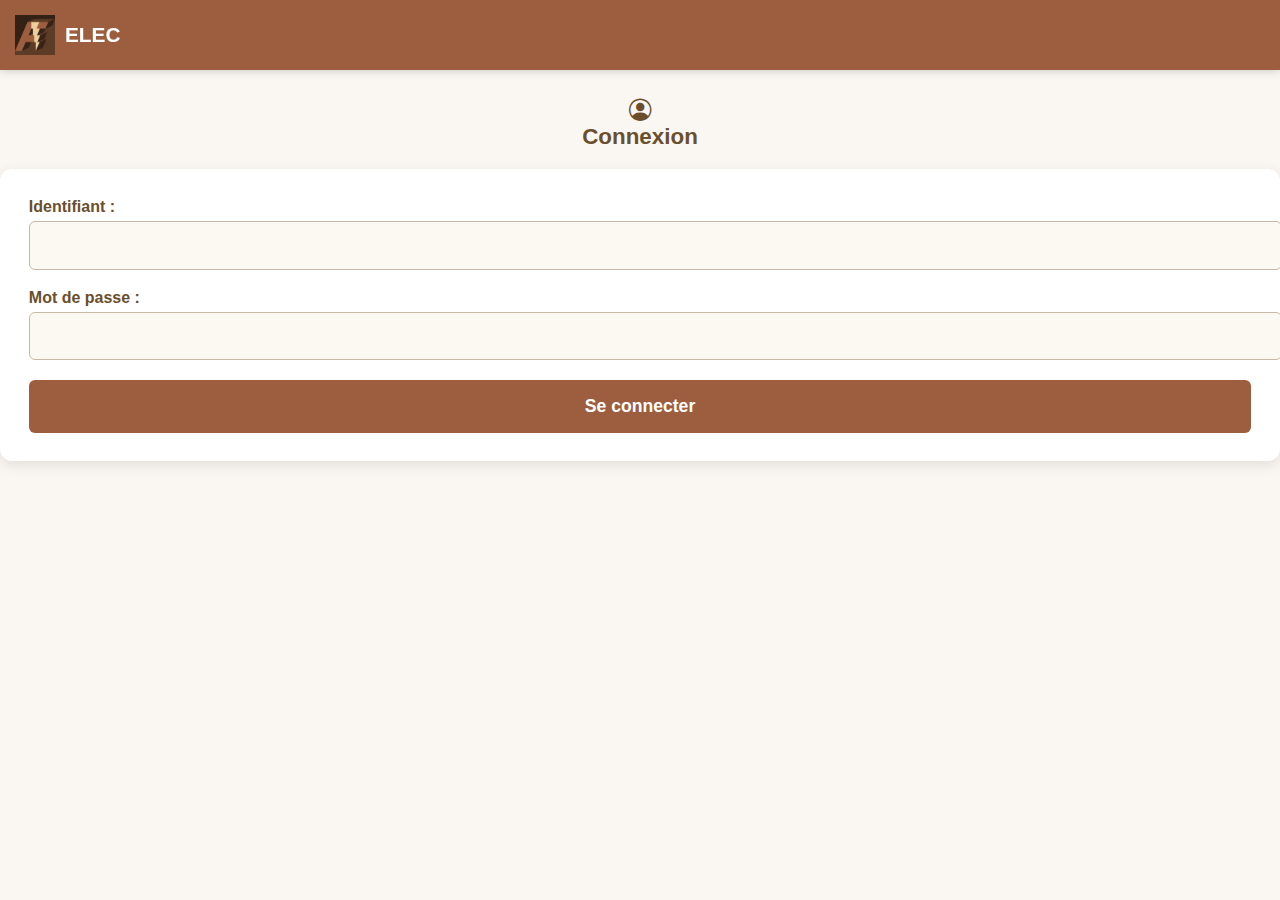
<file: appMobil/stockAppliMobil.html>
<!DOCTYPE html>
<html lang="fr">
<head>
    <meta charset="UTF-8">
    <title>Stock - AF.ELEC</title>

    <link rel="stylesheet" href="styleAppliMobil.css">
    <link rel="stylesheet" href="https://cdn.jsdelivr.net/npm/bootstrap-icons@1.11.1/font/bootstrap-icons.css">
    <link rel="icon" href="logo.png">

    <style>
/* ============================= */
/* MESSAGE "Aucun produit trouvé" */
/* ============================= */

.no-results {
    display: none;
    margin-top: 2rem;
    text-align: center;
    color: #777;
    line-height: 1.4;
}

.no-results i {
    font-size: 50px;
    color: var(--marron-fonce);
    margin-bottom: 5px;
    display: inline-block;
}

/* ============================= */
/* BARRE DE RECHERCHE — MOBILE   */
/* ============================= */

.search-bar-mobile {
    width: 100%;
    max-width: 500px;
    display: flex;
    gap: 0.6rem;
    margin-bottom: 1.5rem;
    justify-content: center;
}

.search-bar-mobile input {
    flex: 1;
    padding: 0.9rem;
    border: 1px solid #c8b8a6;
    border-radius: 8px;
    background-color: #fffff;
    font-size: 1rem;
    color: var(--texte-principal);
}

.search-btn {
    background-color: var(--marron-fonce);
    border: none;
    padding: 0.8rem 1rem;
    border-radius: 8px;
    cursor: pointer;
    color: white;
    font-size: 1.3rem;
    display: flex;
    align-items: center;
    justify-content: center;
    transition: background-color 0.3s ease, transform 0.2s ease;
}

.search-btn:hover {
    background-color: var(--marron-hover);
    transform: scale(1.05);
}

/* ============================= */
/* LISTE MOBILE DU STOCK         */
/* ============================= */

.stock-list-mobile {
    width: 100%;
    max-width: 500px;
    display: flex;
    flex-direction: column;
    gap: 1rem;
}

.stock-item {
    background-color: #ffffff;
    border: 1px solid #e0d6c8;
    border-radius: 12px;
    padding: 1.2rem;
    box-shadow: 0 2px 6px rgba(0,0,0,0.08);

    display: flex;
    justify-content: space-between;
    align-items: flex-start;
    gap: 1rem;

    transition: transform 0.2s ease, box-shadow 0.2s ease;
}

.stock-item:hover {
    transform: translateX(4px);
    box-shadow: 0 4px 10px rgba(0,0,0,0.12);
}

.stock-info h3 {
    margin: 0;
    font-size: 1.2rem;
    color: var(--texte-principal);
}

.stock-info p {
    margin: 0.2rem 0;
    font-size: 0.95rem;
    color: #555;
}

/* ============================= */
/* BOUTONS D’ACTION              */
/* ============================= */

.stock-actions {
    display: flex;
    flex-direction: column;
    gap: 0.6rem;
}

.edit-btn,
.delete-btn {
    background-color: var(--marron-fonce);
    border: none;
    padding: 0.6rem 0.8rem;
    border-radius: 8px;
    cursor: pointer;
    color: white;
    font-size: 1.2rem;
    transition: background-color 0.3s ease;
}

.edit-btn:hover,
.delete-btn:hover {
    background-color: var(--marron-hover);
}

/* ============================= */
/* BOUTON FLOTTANT AJOUT         */
/* ============================= */

.floating-add-btn {
    position: fixed;
    bottom: 25px;
    right: 25px;
    background-color: var(--marron-fonce);
    color: white;
    width: 60px;
    height: 60px;
    border-radius: 50%;

    display: flex;
    justify-content: center;
    align-items: center;

    font-size: 2rem;
    text-decoration: none;

    box-shadow: 0 4px 12px rgba(0,0,0,0.25);
    transition: background-color 0.3s ease, transform 0.2s ease;
    z-index: 3000;
}

.floating-add-btn:hover {
    background-color: var(--marron-hover);
    transform: scale(1.1);
}

/* ============================= */
/* POPUP                         */
/* ============================= */

.popup-overlay {
    position: fixed;
    top: 0;
    left: 0;
    width: 100%;
    height: 100%;
    background: rgba(0,0,0,0.5);
    backdrop-filter: blur(3px);

    display: none;
    justify-content: center;
    align-items: center;

    z-index: 5000;
}

.popup-box {
    background: var(--beige-fond);
    padding: 2rem;
    border-radius: 12px;
    width: 90%;
    max-width: 380px;

    box-shadow: 0 4px 12px rgba(0,0,0,0.3);
    position: relative;
}

.popup-box h2 {
    margin-top: 0;
    color: var(--texte-principal);
}

.popup-box input,
.popup-box select {
    width: 100%;
    padding: 0.9rem;
    margin-bottom: 1rem;
    border: 1px solid #c8b8a6;
    border-radius: 6px;
    background-color: white;
    font-size: 1rem;
    color: var(--texte-principal);
    box-sizing: border-box;
}

.popup-box select {
    appearance: none;
    cursor: pointer;
    background-image: url("data:image/svg+xml;utf8,<svg fill='%236b4f2c' height='24' viewBox='0 0 24 24' width='24' xmlns='http://www.w3.org/2000/svg'><path d='M7 10l5 5 5-5z'/></svg>");
    background-repeat: no-repeat;
    background-position: right 10px center;
    background-size: 18px;
}

.popup-submit {
    width: 100%;
    padding: 1rem;
    background-color: var(--marron-fonce);
    color: white;
    border: none;
    border-radius: 6px;
    cursor: pointer;
    font-weight: bold;
    font-size: 1.3rem;

    display: flex;
    justify-content: center;
    align-items: center;

    transition: background-color 0.3s ease, transform 0.2s ease;
}

.popup-submit:hover {
    background-color: var(--marron-hover);
    transform: scale(1.05);
}

.popup-submit i {
    font-size: 1.6rem;
}

.close-btn {
    position: absolute;
    top: 10px;
    right: 15px;
    font-size: 1.8rem;
    cursor: pointer;
    color: var(--texte-principal);
}

/* CONTENEUR SCROLLABLE POUR TABLEAU */
.table-wrapper {
    width: 100%;
    overflow-x: auto;
    -webkit-overflow-scrolling: touch;
}

/* TABLEAU STOCK */
.tab-stock {
    width: 100%;
    min-width: 600px; /* garantit que les colonnes restent lisibles */
    border-collapse: collapse;
    background-color: #ffffff;
    border-radius: 10px;
    overflow: hidden;
    box-shadow: 0 2px 8px rgba(0,0,0,0.1);
}

.tab-stock th,
.tab-stock td {
    padding: 1rem;
    text-align: left;
    border-bottom: 1px solid #e0d6c8;
}

.tab-stock th {
    background-color: #9C5E3F;
    color: white;
    font-weight: 600;
}

/* BOUTONS ACTIONS */
.actions button {
    padding: 0.4rem 0.8rem;
    border: none;
    border-radius: 6px;
    cursor: pointer;
    color: white;
    font-size: 0.9rem;
}

.edit-btn {
    background-color: #9C5E3F;
}

.delete-btn {
    background-color: #9C5E3F;
}

.edit-btn:hover,
.delete-btn:hover {
    background-color: #6b4f2c;
}


    </style>
</head>

<body>

<!-- HEADER MOBILE -->
<header class="topbar">
    <div class="topbar-content">
        <img src="logo.png" alt="Logo">
        <span>ELEC</span>
    </div>

    <div class="menu-btn" id="openMenu">
        <i class="bi bi-list"></i>
    </div>
</header>

<!-- MENU DÉPLIANT -->
<div class="side-menu" id="sideMenu">
    <div class="menu-header">
        <span>Menu</span>
        <i class="bi bi-x-lg" id="closeMenu"></i>
    </div>

    <nav class="menu-links">
        <a href="dashboardAppliMobil.html"><i class="bi bi-speedometer2"></i> Tableau de bord</a>
        <a href="stockAppliMobil.html"><i class="bi bi-box-seam"></i> Stock</a>
        <a href="categorieAppliMobil.html"><i class="bi bi-tags-fill"></i> Catégories</a>
        <a href="restockAppliMobil.html"><i class="bi bi-arrow-repeat"></i> Restock</a>
        <a href="#" onclick="logout()"><i class="bi bi-power"></i> Déconnexion</a>
    </nav>
</div>

<section class="container">

    <h1>Gestion du stock</h1>

    <!-- BARRE DE RECHERCHE -->
    <div class="search-bar-mobile">
        <input type="text" id="search" placeholder="Rechercher un produit...">
        <button class="search-btn"><i class="bi bi-search"></i></button>
    </div>

    <!-- LISTE MOBILE DU STOCK -->

    <div id="stock-list" class="stock-list-mobile"></div>

    <p id="no-results-stock" class="no-results">
        <i class="bi bi-search"></i><br>
        Aucun produit trouvé.
    </p>

</section>

<!-- BOUTON FLOTTANT AJOUT -->
<a onclick="ouvrirPopup('ajout')" class="floating-add-btn">
    <i class="bi bi-plus"></i>
</a>


<!-- POPUP -->
<div id="popup" class="popup-overlay">
    <div class="popup-box">
        <span class="close-btn" onclick="fermerPopup()">&times;</span>
        <h2 id="popup-title">Ajouter / Modifier un produit</h2>

        <form id="popup-form">
            <label>Nom :</label>
            <input type="text" id="popup-nom" required>

            <label>Catégorie :</label>
            <select id="popup-categorie" required></select>

            <label>Quantité :</label>
            <input type="number" id="popup-qte" required>

            <button type="submit" class="popup-submit">
                <i class="bi bi-check-lg"></i>
            </button>
        </form>
    </div>
</div>

<!-- FOOTER MOBILE -->
<footer>
    <div class="footer-nav">
        <a href="dashboardAppliMobil.html"><i class="bi bi-speedometer2"></i></a>
        <a href="stockAppliMobil.html"><i class="bi bi-box-seam"></i></a>
        <a href="categorieAppliMobil.html"><i class="bi bi-tags-fill"></i></a>
        <a href="restockAppliMobil.html"><i class="bi bi-arrow-repeat"></i></a>
        <a href="#" onclick="logout()"><i class="bi bi-power"></i></a>
    </div>
</footer>

<script>
    /* Sécurité */
    if (localStorage.getItem("isLogged") !== "true") {
        window.location.href = "indexAppliMobil.html";
    }

    function logout() {
        alert("Vous êtes déconnecté");
        localStorage.removeItem("isLogged");
        window.location.href = "indexAppliMobil.html";
    }

    /* Données */
    const defaultData = {
        categories: [
            { id: 1, nom: "Électricité" },
            { id: 2, nom: "Câblage" },
            { id: 3, nom: "Outillage" },
            { id: 4, nom: "Sécurité" }
        ],
        stock: [
            { id: 1, nom: "Disjoncteur 16A", categorie: "Électricité", qte: 12, date: "2026-01-15" },
            { id: 2, nom: "Prise murale", categorie: "Électricité", qte: 3, date: "2026-01-14" },
            { id: 3, nom: "Câble 2.5mm", categorie: "Câblage", qte: 25, date: "2026-01-10" }
        ]
    };

    let data = JSON.parse(localStorage.getItem("af_elec_data")) || defaultData;

    function sauvegarderData() {
        localStorage.setItem("af_elec_data", JSON.stringify(data));
    }

    /* Charger catégories */
    function chargerCategories() {
        const select = document.getElementById("popup-categorie");
        select.innerHTML = "";
        data.categories.forEach(cat => {
            const option = document.createElement("option");
            option.value = cat.nom;
            option.textContent = cat.nom;
            select.appendChild(option);
        });
    }

    /* Affichage mobile du stock */
    function afficherStock() {
        const list = document.getElementById("stock-list");
        list.innerHTML = "";

        data.stock.forEach(item => {
            list.innerHTML += `
                <div class="stock-item">
                    <div class="stock-info">
                        <h3>${item.nom}</h3>
                        <p>Catégorie : ${item.categorie}</p>
                        <p>Quantité : ${item.qte}</p>
                        <p>Date : ${item.date}</p>
                    </div>

                    <div class="stock-actions">
                        <button class="edit-btn" onclick="ouvrirPopup('modif', ${item.id})">
                            <i class="bi bi-pencil-square"></i>
                        </button>
                        <button class="delete-btn" onclick="supprimerProduit(${item.id})">
                            <i class="bi bi-trash-fill"></i>
                        </button>
                    </div>
                </div>
            `;
        });
    }

    function supprimerProduit(id) {
        data.stock = data.stock.filter(item => item.id !== id);
        sauvegarderData();
        afficherStock();
    }

    let mode = "ajout";
    let produitEnEdition = null;

    function ouvrirPopup(type, id = null) {
        mode = type;
        chargerCategories();

        document.getElementById("popup-title").textContent =
            type === "ajout" ? "Ajouter un produit" : "Modifier un produit";

        if (type === "modif") {
            produitEnEdition = data.stock.find(p => p.id === id);
            document.getElementById("popup-nom").value = produitEnEdition.nom;
            document.getElementById("popup-categorie").value = produitEnEdition.categorie;
            document.getElementById("popup-qte").value = produitEnEdition.qte;
        } else {
            produitEnEdition = null;
            document.getElementById("popup-form").reset();
        }

        document.getElementById("popup").style.display = "flex";
    }

    function fermerPopup() {
        document.getElementById("popup").style.display = "none";
    }

    document.getElementById("popup-form").addEventListener("submit", function(e) {
        e.preventDefault();

        const nom = document.getElementById("popup-nom").value;
        const categorie = document.getElementById("popup-categorie").value;
        const qte = parseInt(document.getElementById("popup-qte").value);
        const date = new Date().toISOString().split("T")[0];

        if (mode === "ajout") {
            data.stock.push({
                id: Date.now(),
                nom,
                categorie,
                qte,
                date
            });
        } else {
            produitEnEdition.nom = nom;
            produitEnEdition.categorie = categorie;
            produitEnEdition.qte = qte;
        }

        sauvegarderData();
        afficherStock();
        fermerPopup();
    });

    /* Recherche */
    function normalize(str) {
        return str.toLowerCase().normalize("NFD").replace(/[\u0300-\u036f]/g, "");
    }

    document.getElementById("search").addEventListener("input", function () {
        const filter = normalize(this.value);
        const items = document.querySelectorAll(".stock-item");
        let visible = 0;

        items.forEach(item => {
            const text = normalize(item.textContent);
            const match = text.includes(filter);
            item.style.display = match ? "flex" : "none";
            if (match) visible++;
        });

        document.getElementById("no-results-stock").style.display =
            visible === 0 ? "block" : "none";
    });

    afficherStock();
</script>

<script>
    /* Menu dépliant */
    const openMenu = document.getElementById("openMenu");
    const closeMenu = document.getElementById("closeMenu");
    const sideMenu = document.getElementById("sideMenu");

    openMenu.addEventListener("click", () => sideMenu.classList.add("open"));
    closeMenu.addEventListener("click", () => sideMenu.classList.remove("open"));
</script>

</body>
</html>
</file>
<file: appMobil/styleAppliMobil.css>
/* ------------------------------
   PALETTE
------------------------------ */
:root {
    --beige-clair: #faf6f1;
    --beige-fond: #fcf8f2;
    --marron-fonce: #9C5E3F;
    --marron-hover: #6b4f2c;
    --texte-principal: #6b4f2c;
}

/* ------------------------------
   GLOBAL
------------------------------ */
body {
    margin: 0;
    padding: 0;
    font-family: 'Segoe UI', sans-serif;
    background-color: var(--beige-clair);
    color: var(--texte-principal);

    padding-top: 90px; /* espace sous le bandeau */
    min-height: 100vh;
    box-sizing: border-box;
}

h1 {
    text-align: center;
    margin: 0.5rem 0 1.2rem;
    font-size: 1.4rem;
}

/* ------------------------------
   CONTAINER GLOBAL
------------------------------ */
.container {
    width: 90%;
    max-width: 600px;
    margin: 0 auto;
    box-sizing: border-box;
}

/* ------------------------------
   FORMULAIRE GLOBAL
------------------------------ */
form {
    width: 100%;
    background-color: #ffffff;
    padding: 1.8rem;
    border-radius: 12px;
    box-shadow: 0 4px 14px rgba(0,0,0,0.1);
    box-sizing: border-box;
}

form label {
    font-weight: 600;
    margin-bottom: 0.3rem;
    display: block;
}

form input {
    width: 100%;
    padding: 0.9rem;
    margin-bottom: 1.2rem;
    border: 1px solid #c8b8a6;
    border-radius: 6px;
    background-color: var(--beige-fond);
    font-size: 1rem;
    color: var(--texte-principal);
}

form input:focus {
    outline: none;
    border-color: var(--marron-fonce);
    box-shadow: 0 0 4px rgba(156,94,63,0.4);
}

form button {
    width: 100%;
    padding: 1rem;
    background-color: var(--marron-fonce);
    color: white;
    border: none;
    border-radius: 6px;
    font-size: 1.1rem;
    font-weight: 600;
    cursor: pointer;
}

form button:hover {
    background-color: var(--marron-hover);
}

/* ------------------------------
   HEADER MOBILE
------------------------------ */
.topbar {
    width: 100%;
    height: 70px;
    background-color: var(--marron-fonce);
    display: flex;
    justify-content: left;
    align-items: center;
    box-shadow: 0 2px 8px rgba(0,0,0,0.15);
    position: fixed;
    top: 0;
    left: 0;
    z-index: 10;
}

.topbar-content {
    display: flex;
    align-items: center;
    gap: 10px;
    margin-left: 15px;
}

.topbar-content img {
    width: 40px;
}

.topbar-content span {
    color: white;
    font-size: 1.3rem;
    font-weight: 600;
}

/* ------------------------------
   MENU DÉPLIANT MOBILE
------------------------------ */
.menu-btn {
    position: absolute;
    right: 15px;
    top: 18px;
    font-size: 1.9rem;
    color: white;
    cursor: pointer;
}

.side-menu {
    position: fixed;
    top: 0;
    right: -260px;
    width: 260px;
    height: 100vh;

    background-color: var(--beige-clair);
    box-shadow: -2px 0 10px rgba(0,0,0,0.15);

    display: flex;
    flex-direction: column;

    transition: right 0.3s ease;
    z-index: 9999;
}

.side-menu.open {
    right: 0;
}

.menu-header {
    background-color: var(--marron-fonce);
    color: white;
    padding: 1.2rem;

    display: flex;
    justify-content: space-between;
    align-items: center;

    font-size: 1.3rem;
    font-weight: 600;
}

.menu-header i {
    font-size: 1.4rem;
    cursor: pointer;
}

.menu-links {
    display: flex;
    flex-direction: column;
    padding: 1rem;
    gap: 1rem;
}

.menu-links a {
    text-decoration: none;
    color: var(--texte-principal);
    font-size: 1.1rem;
    font-weight: 500;

    display: flex;
    align-items: center;
    gap: 10px;

    padding: 0.8rem 1rem;
    border-radius: 8px;

    transition: background-color 0.2s ease;
}

.menu-links a:hover {
    background-color: var(--beige-fond);
}

/* ------------------------------
   FOOTER MOBILE
------------------------------ */
footer {
    width: 100%;
    padding: 1rem 0;
    margin-top: 2rem;
}

.footer-nav {
    width: 100%;
    display: flex;
    justify-content: space-around;
    padding: 0.8rem 0;
    background-color: var(--marron-fonce);
}

.footer-nav a {
    color: white;
    font-size: 1.6rem;
    text-decoration: none;
}
</file>
